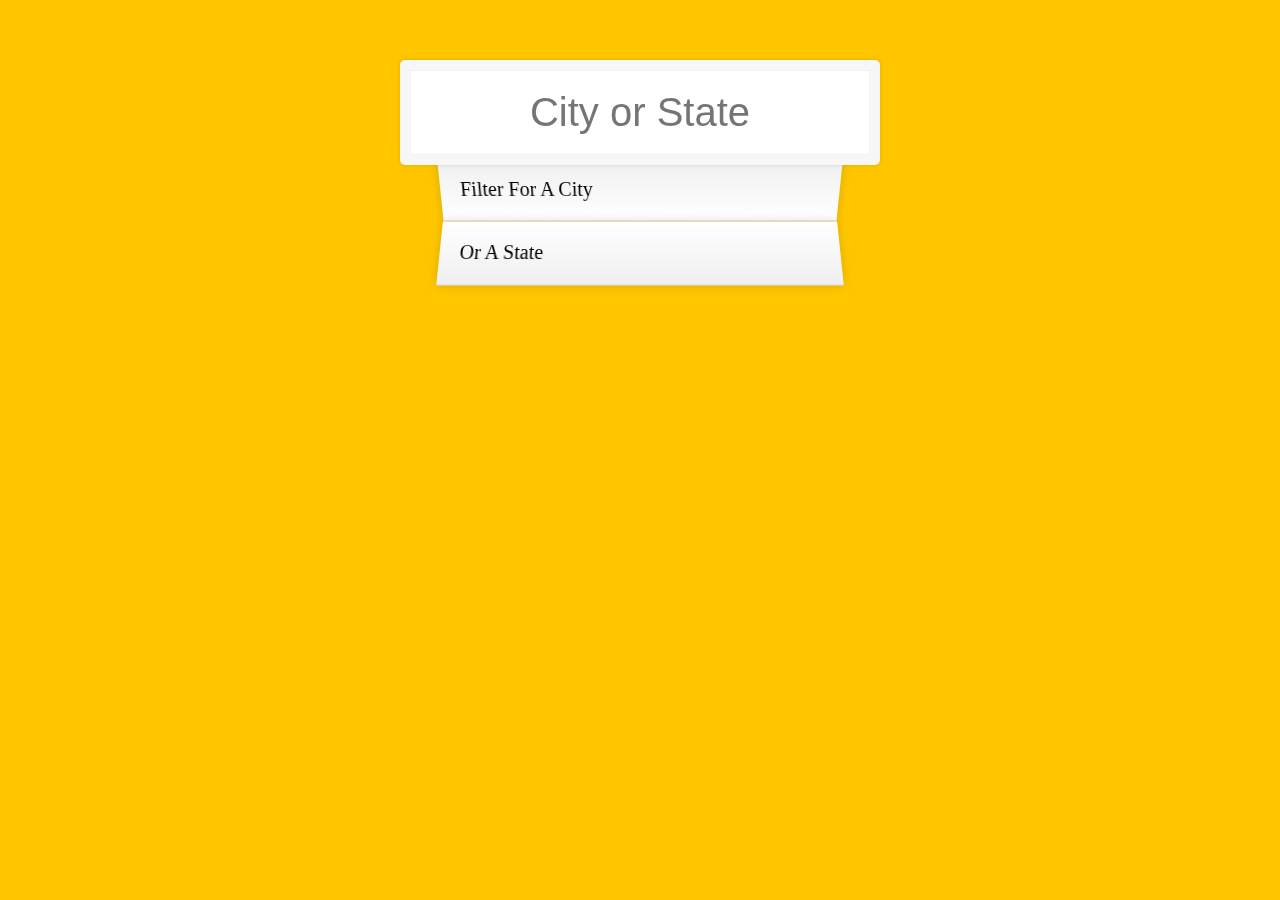
<file: City or State Search/index.html>
<!DOCTYPE html>
<html lang="en">
<head>
  <meta charset="UTF-8">
  <title>Type Ahead 👀</title>
  <link rel="stylesheet" href="style.css">
</head>
<body>

  <form class="search-form">
    <input type="text" class="search" placeholder="City or State">
    <ul class="suggestions">
      <li>Filter for a city</li>
      <li>or a state</li>
    </ul>
  </form>
<script>
const endpoint = 'https://gist.githubusercontent.com/Miserlou/c5cd8364bf9b2420bb29/raw/2bf258763cdddd704f8ffd3ea9a3e81d25e2c6f6/cities.json';
const cities = [];
fetch(endpoint)
.then(blob => blob.json())
.then(data => cities.push(...data));

function findMatches(wordtoMatch, cities){
  return cities.filter(place => {
    // Assure if the city or the state match what was searched
    const regex = new RegExp(wordtoMatch, 'gi');
    return place.city.match(regex) || place.state.match(regex)
  });
}

function numberWithCommas(x){
  return x.toString().replace(/\B(?=(\d{3})+(?!\d))/g, ",");
}


function displayMatches(){
  const matchArray = findMatches(this.value, cities);
  const html = matchArray.map(place => {
  const regex = new RegExp(this.value, 'gi');
  const cityName = place.city.replace(regex, `<span class ="hl">${this.value}</span>`)
  const State = place.state.replace(regex,`<span class ="hl">${this.value}</span>`)
    return `<li>
      <span class = "name">${cityName},${State}</span>
      <span class = "population">${numberWithCommas(place.population)}</span>
     </li>
    `;
  }).join('')
  Suggestions.innerHTML = html;
}

const Search = document.querySelector('.search');
const Suggestions = document.querySelector('.suggestions');

Search.addEventListener('change', displayMatches);
Search.addEventListener('keyup', displayMatches);



</script
  </body>
</html>
</file>
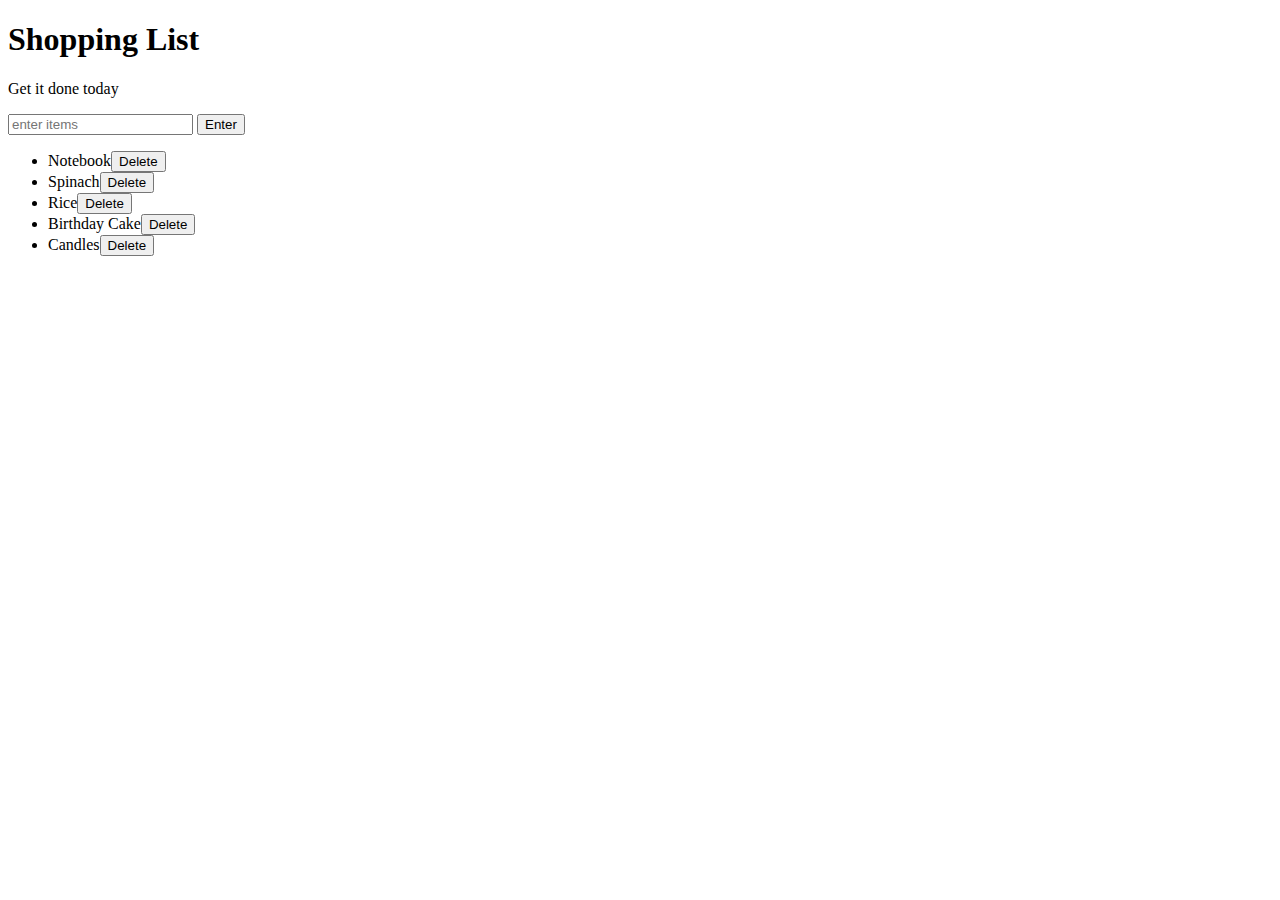
<file: DOM object/index.html>
<!DOCTYPE html>
<html>
<head>
	<title>Javascript + DOM</title>
	<link rel="stylesheet" type="text/css" href="style.css">
</head>
<body>
	<h1>Shopping List</h1>
	<p id="first">Get it done today</p>
	<input id="userinput" type="text" placeholder="enter items">
	<button id="enter">Enter</button>
	<ul>
		<li class="bold red" random="23">Notebook<button class = "Delete">Delete</button></li>
		<li>Spinach<button class = "Delete">Delete</button></li>
		<li>Rice<button class = "Delete">Delete</button></li>
		<li>Birthday Cake<button class = "Delete">Delete</button></li>
		<li>Candles<button class = "Delete">Delete</button></li>
	</ul>
	<script type="text/javascript" src="script.js"></script>
</body>
</html>
</file>
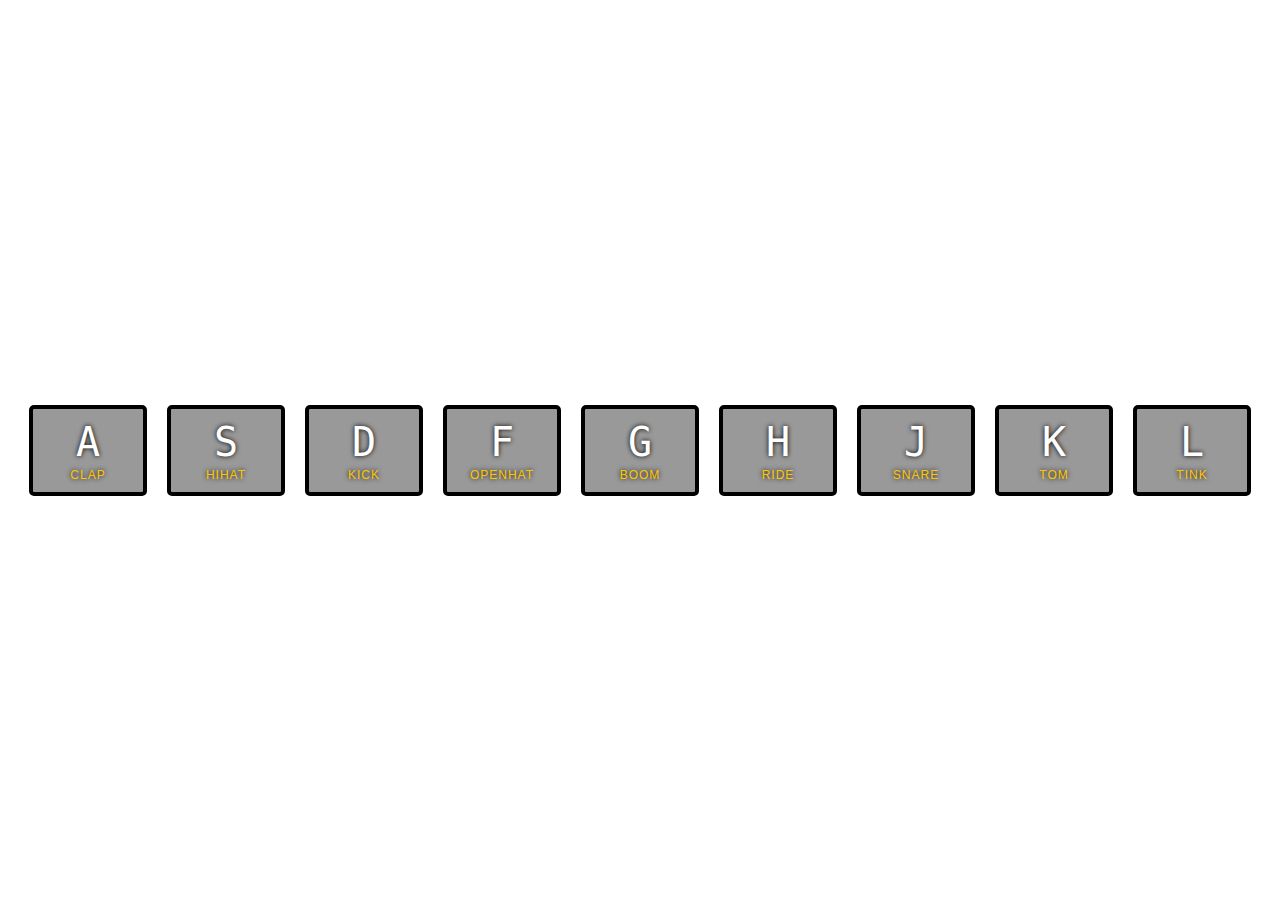
<file: DrumKit/index.html>
<!DOCTYPE html>
<html lang="en">
<head>
  <meta charset="UTF-8">
  <title>JS Drum Kit</title>
  <link rel="stylesheet" href="style.css">
</head>
<body background = "http://i.imgur.com/b9r5sEL.jpg">


  <div class="keys">
    <div data-key="65" class="key">
      <kbd>A</kbd>
      <span class="sound">clap</span>
    </div>
    <div data-key="83" class="key">
      <kbd>S</kbd>
      <span class="sound">hihat</span>
    </div>
    <div data-key="68" class="key">
      <kbd>D</kbd>
      <span class="sound">kick</span>
    </div>
    <div data-key="70" class="key">
      <kbd>F</kbd>
      <span class="sound">openhat</span>
    </div>
    <div data-key="71" class="key">
      <kbd>G</kbd>
      <span class="sound">boom</span>
    </div>
    <div data-key="72" class="key">
      <kbd>H</kbd>
      <span class="sound">ride</span>
    </div>
    <div data-key="74" class="key">
      <kbd>J</kbd>
      <span class="sound">snare</span>
    </div>
    <div data-key="75" class="key">
      <kbd>K</kbd>
      <span class="sound">tom</span>
    </div>
    <div data-key="76" class="key">
      <kbd>L</kbd>
      <span class="sound">tink</span>
    </div>
  </div>

  <audio data-key="65" src="sounds/clap.wav"></audio>
  <audio data-key="83" src="sounds/hihat.wav"></audio>
  <audio data-key="68" src="sounds/kick.wav"></audio>
  <audio data-key="70" src="sounds/openhat.wav"></audio>
  <audio data-key="71" src="sounds/boom.wav"></audio>
  <audio data-key="72" src="sounds/ride.wav"></audio>
  <audio data-key="74" src="sounds/snare.wav"></audio>
  <audio data-key="75" src="sounds/tom.wav"></audio>
  <audio data-key="76" src="sounds/tink.wav"></audio>

<script>
    /*
      The following code main goals are:
        1- Add sounds to corresponding pressed keys (A, S, D, F, G, H, J ,K, L).
        2- Control the playing CSS selector as well as the properties including transition, transform, border-color, and box-shadow.
        
    */
    function playSound (e) {
    const audio = document.querySelector(`audio[data-key="${e.keyCode}"]`);
    const key = document.querySelector(`div[data-key="${e.keyCode}"]`);
    if(!audio){
      return;// Skip for pressing non-sound keys
    }
    audio.currentTime = 0;
    audio.play();
    key.classList.add(`playing`);
    }
    function removeTransition(e){
      if (e.propertyName !=='transform'){
        return; // skip if the property name is not transform
        }
         this.classList.remove('playing');
      }
    const keys = document.querySelectorAll('.key');
    keys.forEach(key => key.addEventListener('transitionend', removeTransition));
    window.addEventListener('keydown', playSound);
</script>


</body>
</html>
</file>
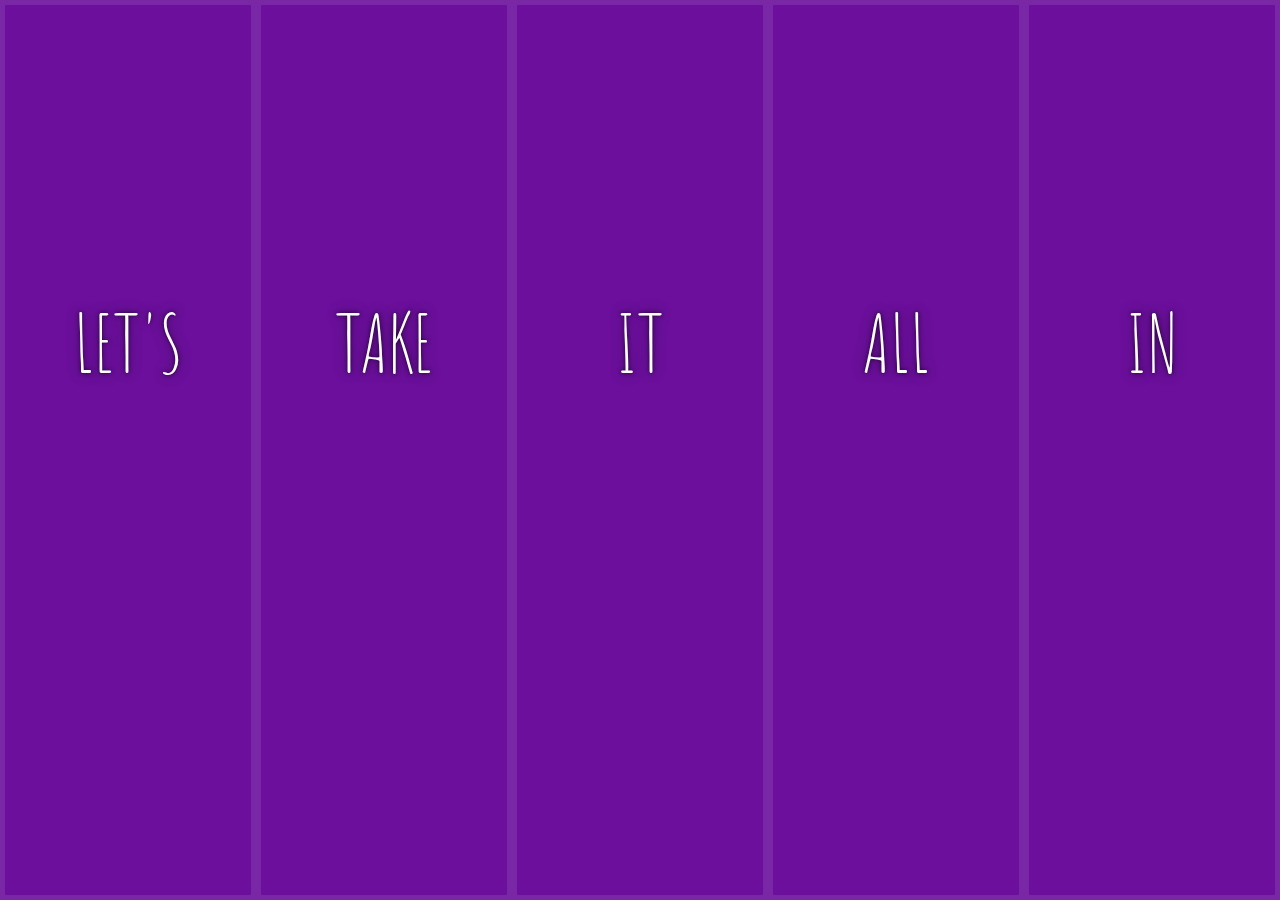
<file: Flex Panel Gallery/index.html>
<!DOCTYPE html>
<html lang="en">
<head>
  <meta charset="UTF-8">
  <title>Flex Panels 💪</title>
  <link href='https://fonts.googleapis.com/css?family=Amatic+SC' rel='stylesheet' type='text/css'>
</head>
<body>
  <style>
    html {
      box-sizing: border-box;
      background: #ffc600;
      font-family: 'helvetica neue';
      font-size: 20px;
      font-weight: 200;
       
    }
    
    body {
      margin: 0;
    }
    
    *, *:before, *:after {
      box-sizing: inherit;
    }

    .panels {
      min-height: 100vh;
      overflow: hidden;
      display: flex;
      
    }

    .panel {
      background: #6B0F9C;
      box-shadow: inset 0 0 0 5px rgba(255,255,255,0.1);
      color: white;
      text-align: center;
      align-items: center;
      /* Safari transitionend event.propertyName === flex */
      /* Chrome + FF transitionend event.propertyName === flex-grow */
      transition:
        font-size 0.7s cubic-bezier(0.61,-0.19, 0.7,-0.11),
        flex 0.7s cubic-bezier(0.61,-0.19, 0.7,-0.11),
        background 0.2s;
      font-size: 20px;
      background-size: cover;
      background-position: center;
      flex: 1;
      display: flex;
      flex-direction: column;
      justify-content: center;
    }

    .panel1 { background-image:url(https://source.unsplash.com/gYl-UtwNg_I/1500x1500); }
    .panel2 { background-image:url(https://source.unsplash.com/rFKUFzjPYiQ/1500x1500); }
    .panel3 { background-image:url(https://images.unsplash.com/photo-1465188162913-8fb5709d6d57?ixlib=rb-0.3.5&q=80&fm=jpg&crop=faces&cs=tinysrgb&w=1500&h=1500&fit=crop&s=967e8a713a4e395260793fc8c802901d); }
    .panel4 { background-image:url(https://source.unsplash.com/ITjiVXcwVng/1500x1500); }
    .panel5 { background-image:url(https://source.unsplash.com/3MNzGlQM7qs/1500x1500); }

    /* Flex Children */
    .panel > * {
      margin: 0;
      width: 100%;
      transition: transform 0.5s;
      justify-content: center;
      align-content: center;
      flex: 1 0 auto;
      display:flex;
      align-content: center;
      justify-content: center;
    }

    .panel p {
      text-transform: uppercase;
      font-family: 'Amatic SC', cursive;
      text-shadow: 0 0 4px rgba(0, 0, 0, 0.72), 0 0 14px rgba(0, 0, 0, 0.45);
      font-size: 3em;
      align-content: center;
      justify-content: center;
    }
    .panel > :first-child {
      transform: translateY(-100%)
      }
    .panel.open-active > :first-child {
      transform: translateY(0%);
      }  
    .panel > :last-child {
      transform: translateY(+100%)
    }
    .panel.open-active > :last-child {
      transform: translateY(0);
      }  
    .panel p:nth-child(2) {
      font-size: 4em;
    }

    .panel.open {
      flex: 5;
      font-size: 40px;
    }

  </style>


  <div class="panels">
    <div class="panel panel1">
      <p>Hey</p>
      <p>Let's</p>
      <p>Dance</p>
    </div>
    <div class="panel panel2">
      <p>Give</p>
      <p>Take</p>
      <p>Receive</p>
    </div>
    <div class="panel panel3">
      <p>Experience</p>
      <p>It</p>
      <p>Today</p>
    </div>
    <div class="panel panel4">
      <p>Give</p>
      <p>All</p>
      <p>You can</p>
    </div>
    <div class="panel panel5">
      <p>Life</p>
      <p>In</p>
      <p>Motion</p>
    </div>
  </div>

  <script>
    const panels = document.querySelectorAll(".panel");
    
    function toggleOpen (){
      
      this.classList.toggle("open");
    
    }

    function toggleActive (e){
      // console.log(e.propertyName);
      if(e.propertyName.includes('flex')){
      this.classList.toggle("open-active");
      }
    }
    panels.forEach(panel=> panel.addEventListener('click',toggleOpen));
    panels.forEach(panel=> panel.addEventListener('transitionend',toggleActive));
  </script>



</body>
</html>
</file>
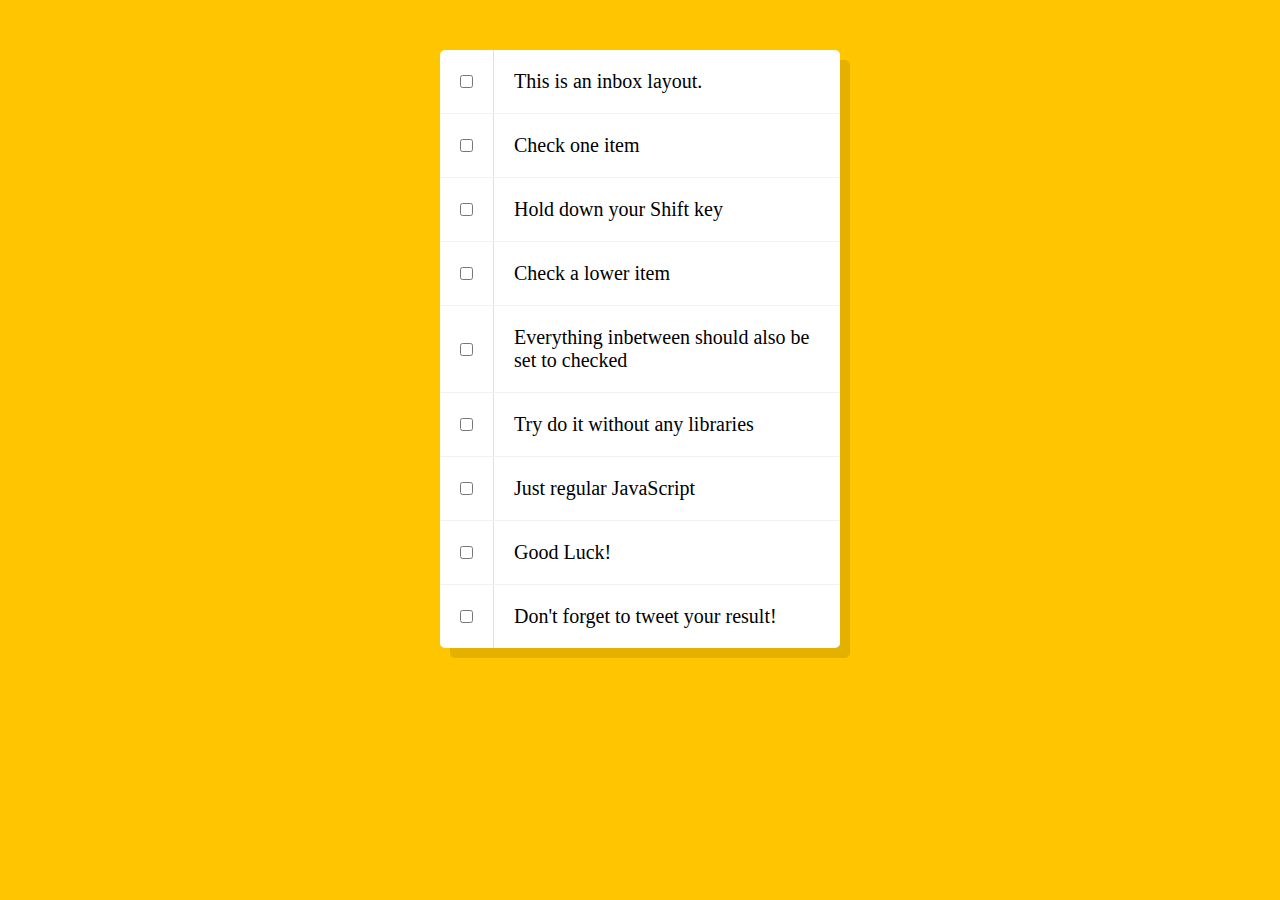
<file: Hold Shift and Check Checkboxes/index.html>
<!DOCTYPE html>
<html lang="en">
<head>
  <meta charset="UTF-8">
  <title>Hold Shift to Check Multiple Checkboxes</title>
</head>
<body>
  <style>

    html {
      font-family: sans-serif;
      background: #ffc600;
    }

    .inbox {
      max-width: 400px;
      margin: 50px auto;
      background: white;
      border-radius: 5px;
      box-shadow: 10px 10px 0 rgba(0,0,0,0.1);
    }

    .item {
      display: flex;
      align-items: center;
      border-bottom: 1px solid #F1F1F1;
    }

    .item:last-child {
      border-bottom: 0;
    }

    input:checked + p {
      background: #F9F9F9;
      text-decoration: line-through;
    }

    input[type="checkbox"] {
      margin: 20px;
    }

    p {
      margin: 0;
      padding: 20px;
      transition: background 0.2s;
      flex: 1;
      font-family:'helvetica neue';
      font-size: 20px;
      font-weight: 200;
      border-left: 1px solid #D1E2FF;
    }
  </style>
   <!--
   The following is a common layout you would see in an email client.

   When a user clicks a checkbox, holds Shift, and then clicks another checkbox a few rows down, all the checkboxes inbetween those two checkboxes should be checked.

  -->
  <div class="inbox">
    <div class="item">
      <input type="checkbox">
      <p>This is an inbox layout.</p>
    </div>
    <div class="item">
      <input type="checkbox">
      <p>Check one item</p>
    </div>
    <div class="item">
      <input type="checkbox">
      <p>Hold down your Shift key</p>
    </div>
    <div class="item">
      <input type="checkbox">
      <p>Check a lower item</p>
    </div>
    <div class="item">
      <input type="checkbox">
      <p>Everything inbetween should also be set to checked</p>
    </div>
    <div class="item">
      <input type="checkbox">
      <p>Try do it without any libraries</p>
    </div>
    <div class="item">
      <input type="checkbox">
      <p>Just regular JavaScript</p>
    </div>
    <div class="item">
      <input type="checkbox">
      <p>Good Luck!</p>
    </div>
    <div class="item">
      <input type="checkbox">
      <p>Don't forget to tweet your result!</p>
    </div>
  </div>

<script>

const checkBoxes = document.querySelectorAll('.inbox input[type="checkbox"]');
 
 let lastChecked;

 function handleCheck(e){

  let inBetween = false;

// Check if the shift key is down.
// and check if the box is checked.

  if (e.shiftKey && this.checked){
    
    checkBoxes.forEach(checkbox => {

      console.log(checkbox);
    
    if (checkbox == this || checkbox == lastChecked){
    inBetween = !inBetween;
    console.log("Range Checked");
   }
   
   if (inBetween){
     checkbox.checked = true;
   }
   
   });
  
  }

  lastChecked = this;
}

  
  checkBoxes.forEach(checkBox => checkBox.addEventListener('click', handleCheck)); 
</script>
</body>
</html>
</file>
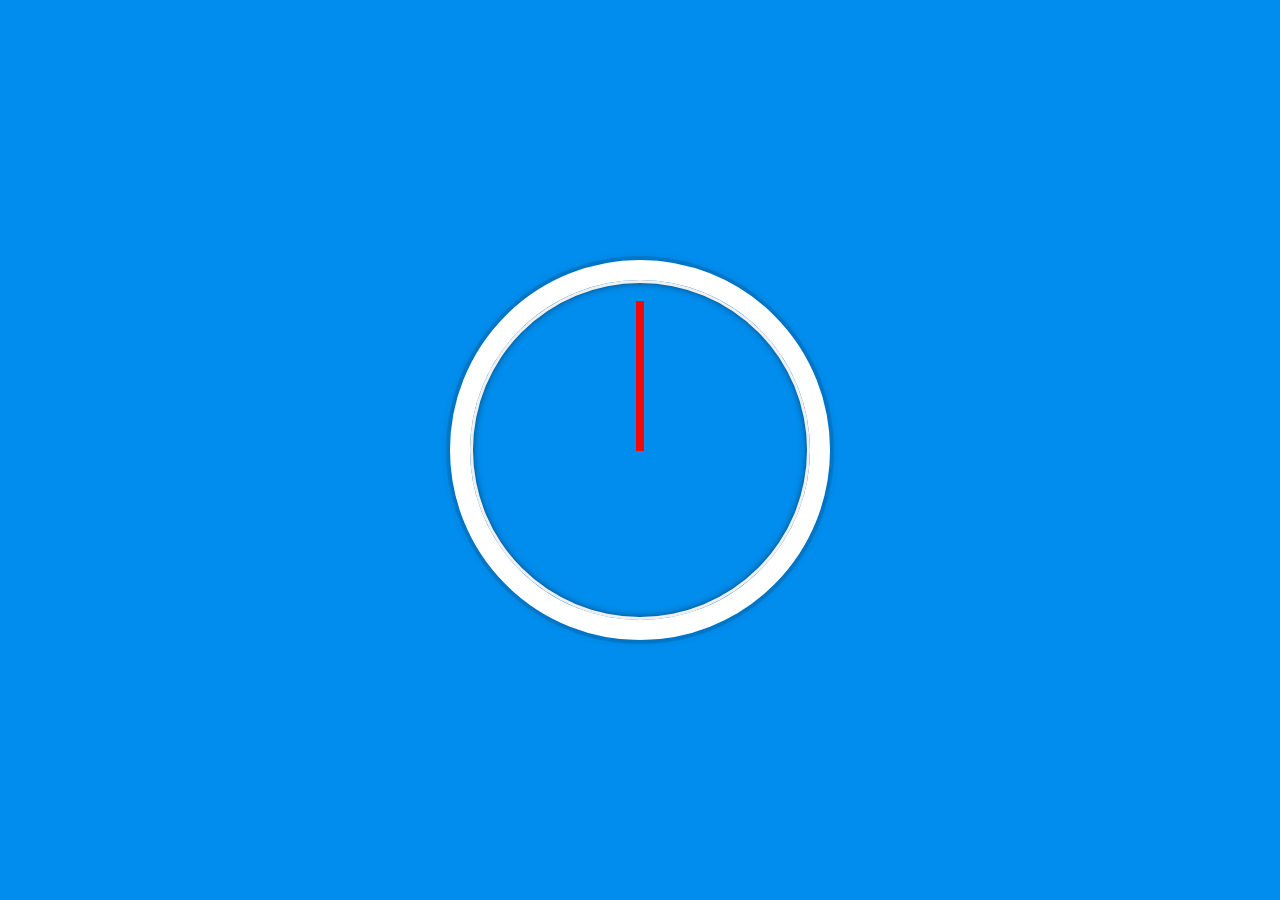
<file: JS and CSS Clock/index.html>
<!DOCTYPE html>
<html lang="en">
<head>
  <meta charset="UTF-8">
  <title>JS + CSS Clock</title>
</head>
<body>


    <div class="clock">
      <div class="clock-face">
        <div class="hand hour-hand"></div>
        <div class="hand min-hand"></div>
        <div class="hand second-hand"></div>
      </div>
    </div>


  <style>
    html {
      background: #018DED url(http://unsplash.it/1500/1000?image=881&blur=50);
      background-size: cover;
      font-family: 'helvetica neue';
      text-align: center;
      font-size: 10px;
    }

    body {
      margin: 0;
      font-size: 2rem;
      display: flex;
      flex: 1;
      min-height: 100vh;
      align-items: center;
    }

    .clock {
      width: 30rem;
      height: 30rem;
      border: 20px solid white;
      border-radius: 50%;
      margin: 50px auto;
      position: relative;
      padding: 2rem;
      box-shadow:
        0 0 0 4px rgba(0,0,0,0.1),
        inset 0 0 0 3px #EFEFEF,
        inset 0 0 10px black,
        0 0 10px rgba(0,0,0,0.2);
    }

    .clock-face {
      position: relative;
      width: 100%;
      height: 100%;
      transform: translateY(-3px); /* account for the height of the clock hands */
    }

    .hand {
      width: 50%;
      height: 8px;
      background: rgb(243, 8, 8);
      position: absolute;
      top: 50%;
      transform-origin: 100%;
      transform: rotate(90deg);
      transition: 1s;
      transition-timing-function:cubic-bezier(0.85, -0.32, 0.01, 1.29);
      
    }

  </style>

  <script>
    /* The following code main goal is to make the clock in the html page functional based on the Computer clock*/ 
    const minHand = document.querySelector('.min-hand');
    const secondHand = document.querySelector('.second-hand');
    const hourHand = document.querySelector('.hour-hand');
    function setDate(){
      const now = new Date();

      const Seconds = now.getSeconds();
      const secondsDegree = ((Seconds / 60) * 360) + 90;
      secondHand.style.transform = `rotate(${secondsDegree}deg)`;

      const Minutes = now.getMinutes();
      const minutesDegree = ((Minutes / 60) * 360) + 90;
      minHand.style.transform = `rotate(${minutesDegree}deg)`;
      
      const Hours = now.getHours();
      const hourDegree = ((Hours / 12) * 360) + 90;
      hourHand.style.transform = `rotate(${hourDegree}deg)`;
      }
    setInterval(setDate,1000);

  </script>
</body>
</html>
</file>
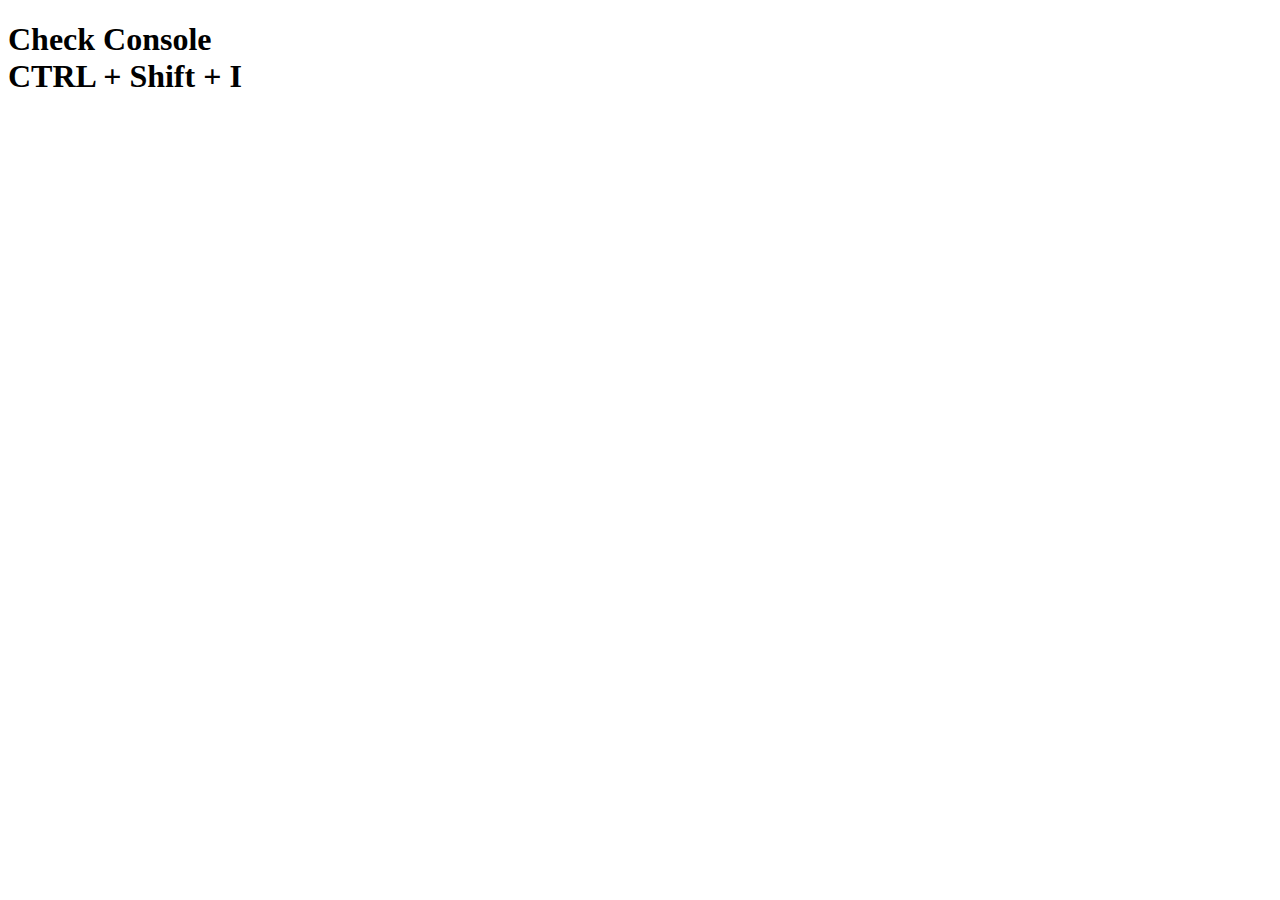
<file: Key Sequence Detection/index.html>
<!DOCTYPE html>
<html lang="en">
<head>
  <meta charset="UTF-8">
  <title>Key Detection</title>
  <script type="text/javascript" src="http://www.cornify.com/js/cornify.js"></script>
</head>
<body>
  <h1>Check Console <br> CTRL + Shift + I</h1>
<script>
  const typed = [];
  const keyWord = 'congrats';
  function handleKey(e){
    typed.push(e.key);
    console.log(typed);
    //Read the keyWork backword, till the array is equal to the keyWord
    typed.splice(-typed.length -1, typed.length - keyWord.length);
    if (typed.join('').includes(keyWord)){
    console.log('Surprise');
    cornify_add();
    
    }
  }



  window.addEventListener('keyup',handleKey)
</script>
</body>
</html>
</file>
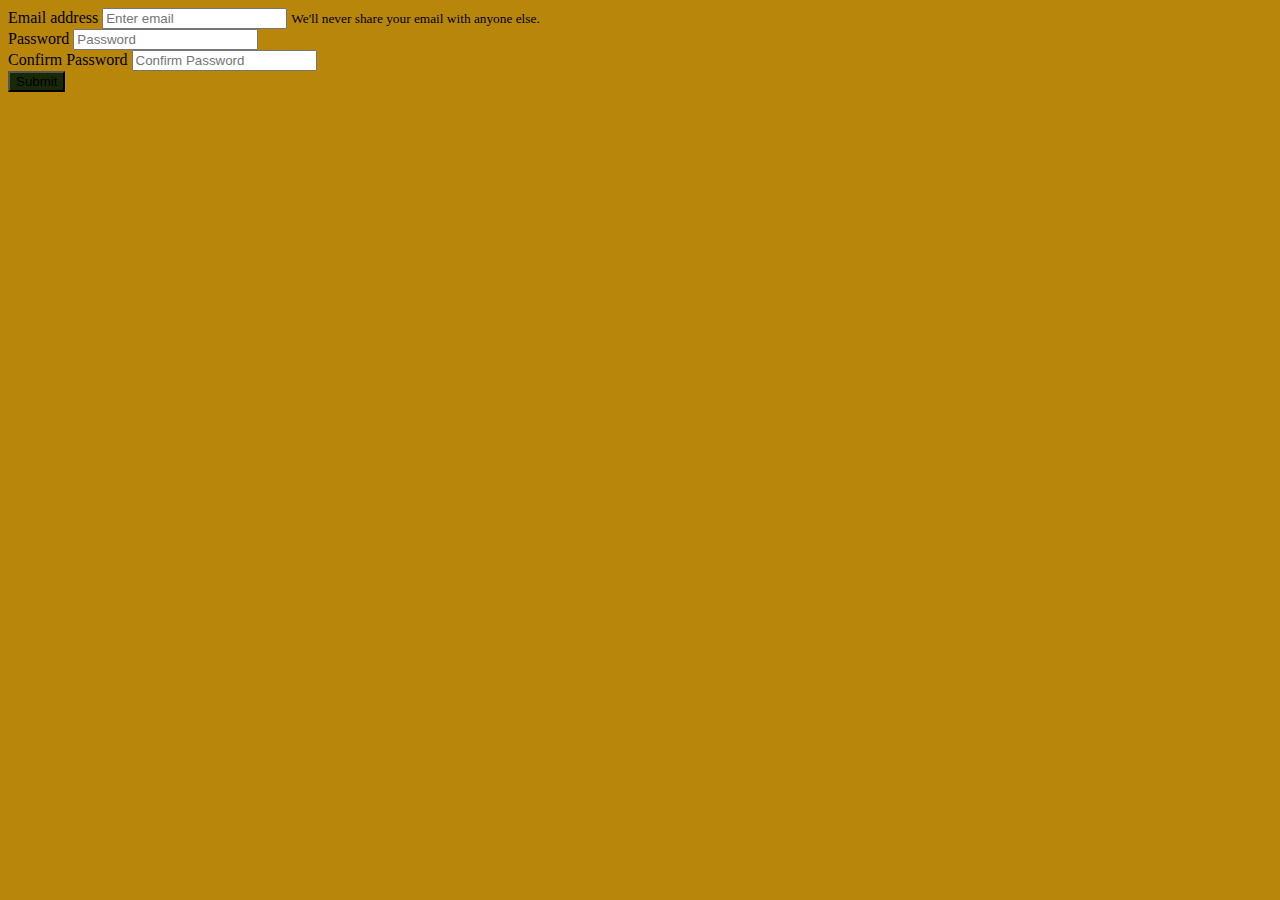
<file: form.html>
<!DOCTYPE html>
<html lang="en">
<head>
    <meta charset="UTF-8">
    <meta name="viewport" content="width=device-width, initial-scale=1.0">
    <meta http-equiv="X-UA-Compatible" content="ie=edge">
    <title>form page</title>
        <!-- Google Fonts -->
        <link href="https://fonts.googleapis.com/css?family=Montserrat" rel="stylesheet">

        <!-- Bootstrap CSS from a CDN. This way you don't have to include the bootstrap file yourself -->
        <link rel="stylesheet" href="https://maxcdn.bootstrapcdn.com/bootstrap/4.0.0-alpha.6/css/bootstrap.min.css" integrity="sha384-rwoIResjU2yc3z8GV/NPeZWAv56rSmLldC3R/AZzGRnGxQQKnKkoFVhFQhNUwEyJ" crossorigin="anonymous">
    
        <!-- Your own stylesheet -->
        <link rel="stylesheet" type="text/css" href="style1.css">
</head>
<body>
        <form>
                <div class="form-group">
                  <label for="exampleInputEmail1">Email address</label>
                  <input type="email" class="form-control" id="exampleInputEmail1" aria-describedby="emailHelp" placeholder="Enter email">
                  <small id="emailHelp" class="form-text text-muted">We'll never share your email with anyone else.</small>
                </div>
                <div class="form-group">
                  <label for="exampleInputPassword1">Password</label>
                  <input type="password" class="form-control" id="exampleInputPassword1" placeholder="Password">
                </div>
                <div class="form-group">
                  <label for="exampleInputPassword1">Confirm Password</label>
                  <input type="password" class="form-control" id="exampleInputPassword1" placeholder="Confirm Password">
                </div>
                <button type="submit" class="btn btn-primary">Submit</button>
        </form>
        
</body>
</html>
</file>
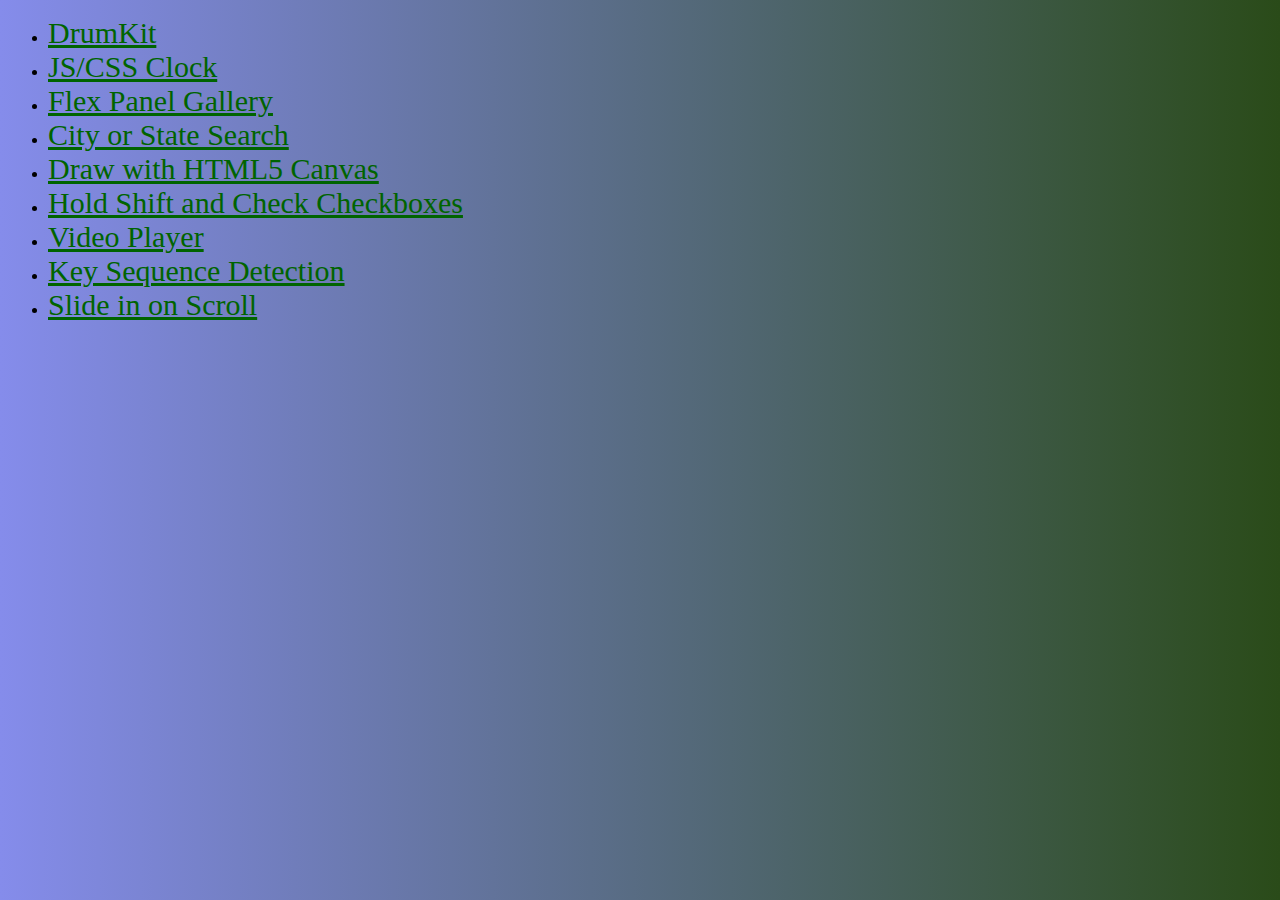
<file: JS.html>
<!DOCTYPE html>
<html lang="en">
<head>
    <meta charset="UTF-8">
    <meta name="viewport" content="width=device-width, initial-scale=1.0">
    <meta http-equiv="X-UA-Compatible" content="ie=edge">
    <title>JS project List</title>
</head>
<body style = "background:linear-gradient(to right, rgb(133, 140, 235), rgb(42, 75, 25)) repeat scroll 0% 0%;">
    <div>
        <ul>
            <li><a style = "color:; ; font-size: 30px; color:darkgreen;" href="DrumKit/index.html">DrumKit</a></li>
            <li><a style = "color:; ; font-size: 30px; color:darkgreen;" href="JS and CSS Clock/index.html">JS/CSS Clock</a></li>
            <li><a style = "color:; ; font-size: 30px; color:darkgreen;" href="Flex Panel Gallery/index.html">Flex Panel Gallery</a></li>
            <li><a style = "color:; ; font-size: 30px; color:darkgreen;" href="City or State Search/index.html">City or State Search</a></li>
            <li><a style = "color:; ; font-size: 30px; color:darkgreen;" href="Draw with HTML5 Canvas/index.html">Draw with HTML5 Canvas</a></li>
            <li><a style = "color:; ; font-size: 30px; color:darkgreen;" href="Hold Shift and Check Checkboxes/index.html">Hold Shift and Check Checkboxes</a></li>
            <li><a style = "color:; ; font-size: 30px; color:darkgreen;" href="Video Player/index.html">Video Player</a></li>
            <li><a style = "color:; ; font-size: 30px; color:darkgreen;" href="Key Sequence Detection/index.html">Key Sequence Detection</a></li>
            <li><a style = "color:; ; font-size: 30px; color:darkgreen;" href="Slide in on Scroll/index.html">Slide in on Scroll</a></li>
        </ul>
    </div>
</body>
</html>
</file>
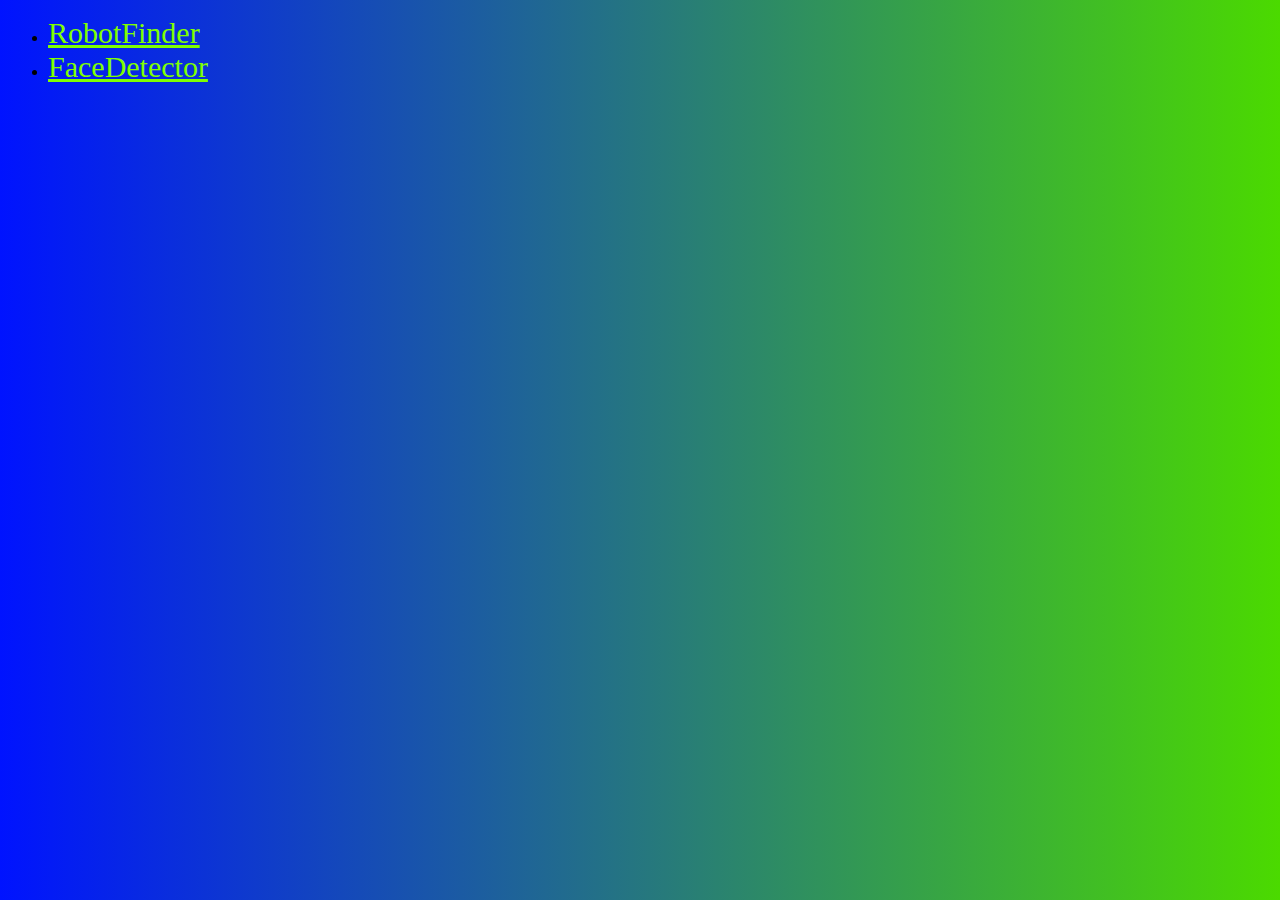
<file: projectTest.html>
<!DOCTYPE html>
<html lang="en">
<head>
    <meta charset="UTF-8">
    <meta name="viewport" content="width=device-width, initial-scale=1.0">
    <meta http-equiv="X-UA-Compatible" content="ie=edge">
    <title>TransitionTest</title>
</head>
<body style = "background:linear-gradient(to right, rgb(0, 19, 255), rgb(75, 218, 0)) repeat scroll 0% 0%;">
    <div>
        <ul>
            <li><a style = "color:black; font-size: 30px; color: chartreuse;" href="https://roboticsfinder.herokuapp.com/">RobotFinder</a></li>
            <li><a style = "color:black; font-size: 30px; color: chartreuse;" href="https://whereface.herokuapp.com/">FaceDetector</a></li>

        </ul>
    </div>
</body>
</html>
</file>
<file: City or State Search/style.css>
html {
      box-sizing: border-box;
      background: #ffc600;
      font-family: 'helvetica neue';
      font-size: 20px;
      font-weight: 200;
    }

    *, *:before, *:after {
      box-sizing: inherit;
    }

    input {
      width: 100%;
      padding: 20px;
    }

    .search-form {
      max-width: 400px;
      margin: 50px auto;
    }

    input.search {
      margin: 0;
      text-align: center;
      outline: 0;
      border: 10px solid #F7F7F7;
      width: 120%;
      left: -10%;
      position: relative;
      top: 10px;
      z-index: 2;
      border-radius: 5px;
      font-size: 40px;
      box-shadow: 0 0 5px rgba(0, 0, 0, 0.12), inset 0 0 2px rgba(0, 0, 0, 0.19);
    }

    .suggestions {
      margin: 0;
      padding: 0;
      position: relative;
      /*perspective: 20px;*/
    }

    .suggestions li {
      background: white;
      list-style: none;
      border-bottom: 1px solid #D8D8D8;
      box-shadow: 0 0 10px rgba(0, 0, 0, 0.14);
      margin: 0;
      padding: 20px;
      transition: background 0.2s;
      display: flex;
      justify-content: space-between;
      text-transform: capitalize;
    }

    .suggestions li:nth-child(even) {
      transform: perspective(100px) rotateX(3deg) translateY(2px) scale(1.001);
      background: linear-gradient(to bottom,  #ffffff 0%,#EFEFEF 100%);
    }

    .suggestions li:nth-child(odd) {
      transform: perspective(100px) rotateX(-3deg) translateY(3px);
      background: linear-gradient(to top,  #ffffff 0%,#EFEFEF 100%);
    }

    span.population {
      font-size: 15px;
    }

    .hl {
      background: #ffc600;
    }
</file>
<file: DOM object/style.css>
.coolTitle {
  text-align: center;
  font-family: 'Oswald', Helvetica, sans-serif;
  font-size: 40px;
  transform: skewY(-10deg);
  letter-spacing: 4px;
  word-spacing: -8px;
  color: tomato;
  text-shadow: 
    -1px -1px 0 firebrick,
    -2px -2px 0 firebrick,
    -3px -3px 0 firebrick,
    -4px -4px 0 firebrick,
    -5px -5px 0 firebrick,
    -6px -6px 0 firebrick,
    -7px -7px 0 firebrick,
    -8px -8px 0 firebrick,
    -30px 20px 40px dimgrey;
}

.done {
  text-decoration: line-through;
}
</file>
<file: DrumKit/style.css>
html {
  font-size: 10px;
  background: url(http://i.imgur.com/b9r5sEL.jpg) bottom center;
  background-size: cover;
}

body,html {
  margin: 0;
  padding: 0;
  font-family: sans-serif;
}

.keys {
  display: flex;
  flex: 1;
  min-height: 100vh;
  align-items: center;
  justify-content: center;
}

.key {
  border: .4rem solid black;
  border-radius: .5rem;
  margin: 1rem;
  font-size: 1.5rem;
  padding: 1rem .5rem;
  transition: all .07s ease;
  width: 10rem;
  text-align: center;
  color: white;
  background: rgba(0,0,0,0.4);
  text-shadow: 0 0 .5rem black;
}

.playing {
  transform: scale(1.1);
  border-color: #ffc600;
  box-shadow: 0 0 1rem #ffc600;
}

kbd {
  display: block;
  font-size: 4rem;
}

.sound {
  font-size: 1.2rem;
  text-transform: uppercase;
  letter-spacing: .1rem;
  color: #ffc600;
}
</file>
<file: style1.css>
body{
    background-color: darkgoldenrod;
    background-size: cover;
}
.btn-primary{
    background-color: rgb(24, 41, 7);
    cursor: pointer;
}

label {
    font-size: 16px;
    color: black;
}

.form-text{
    color: black;
}
</file>
